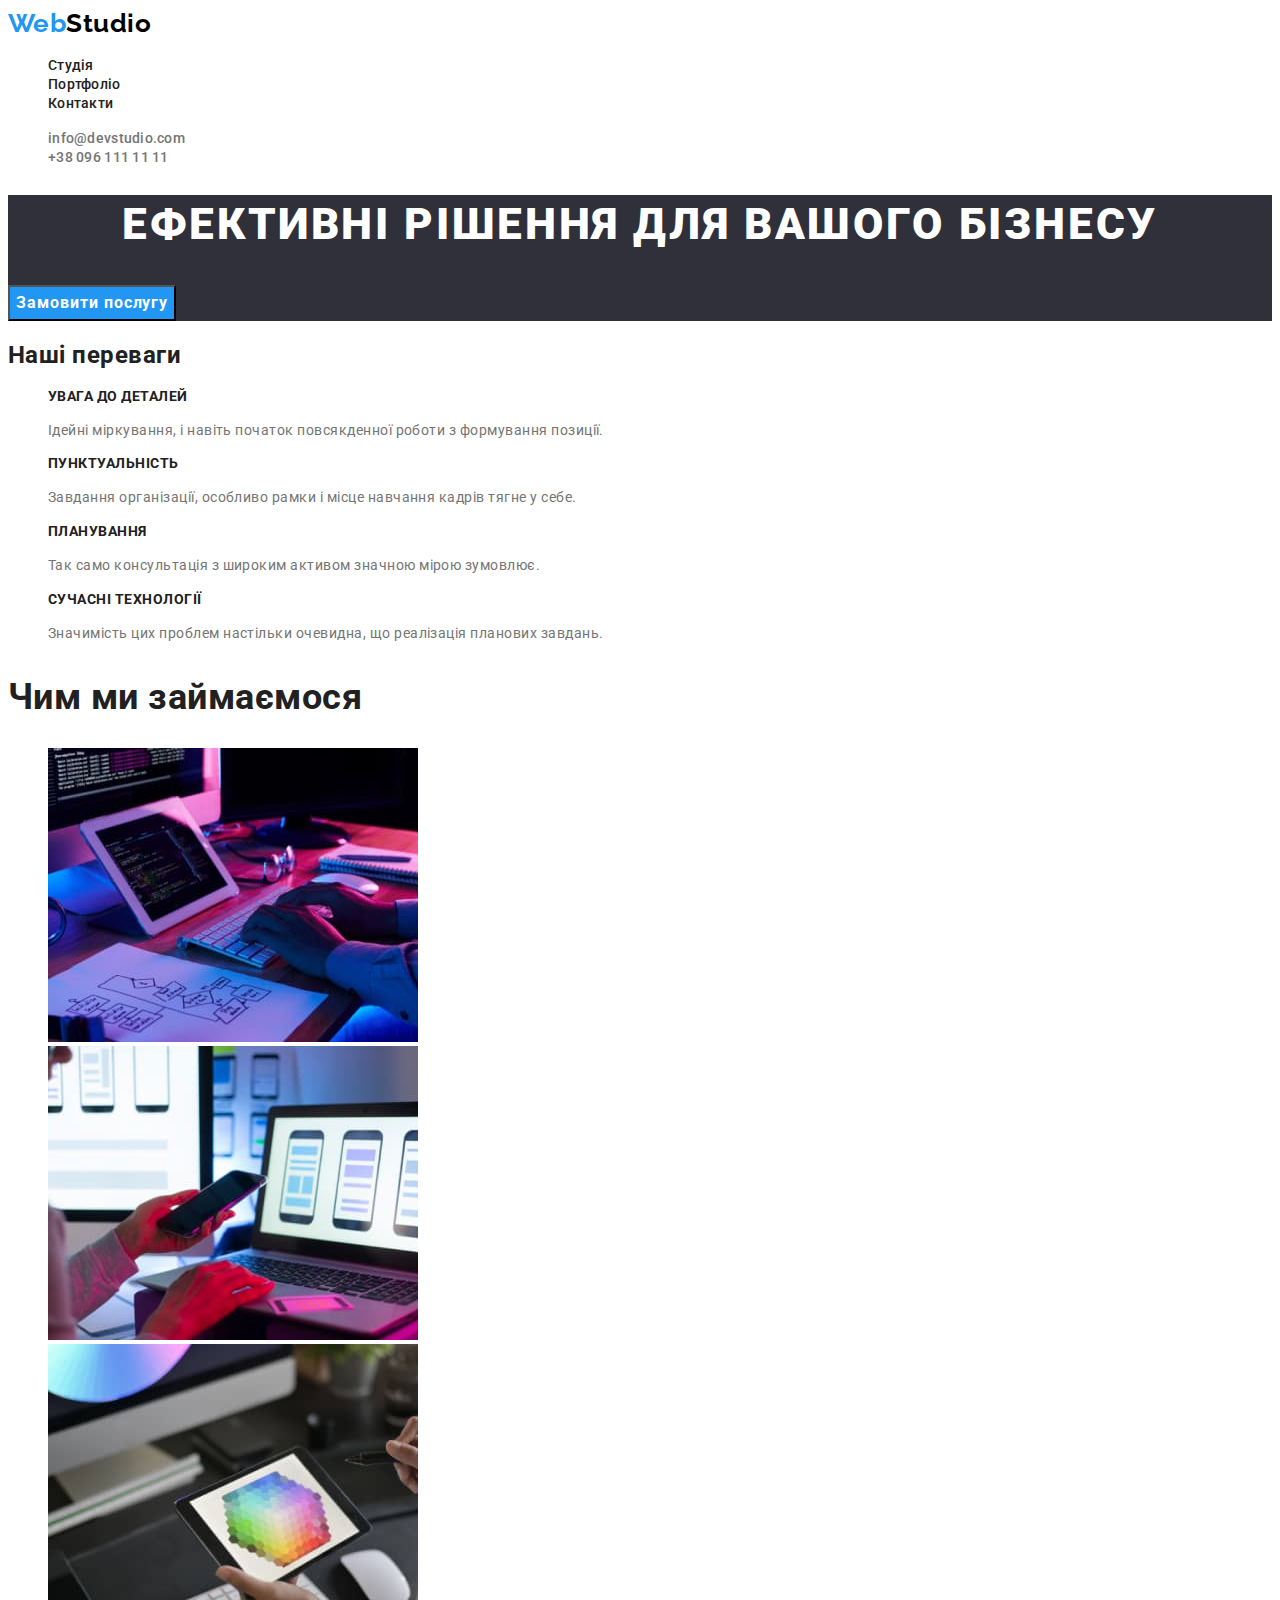
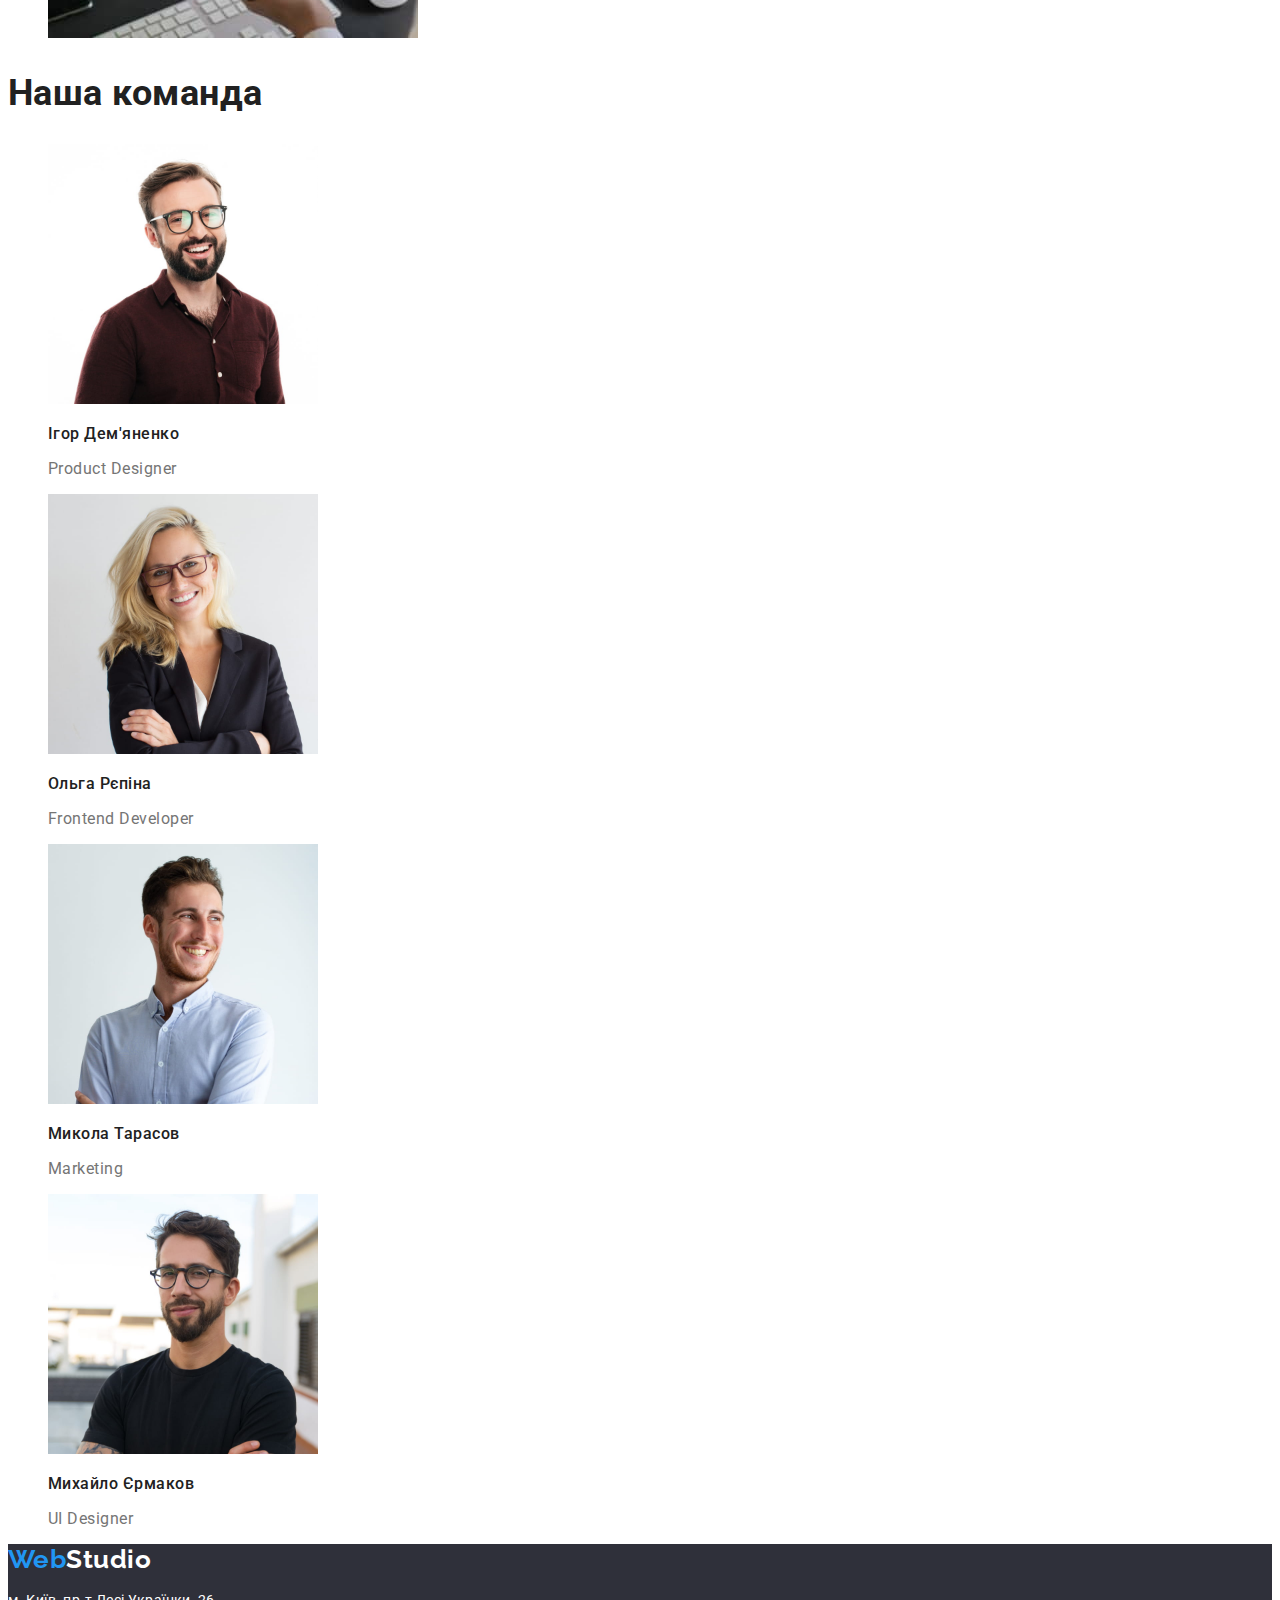
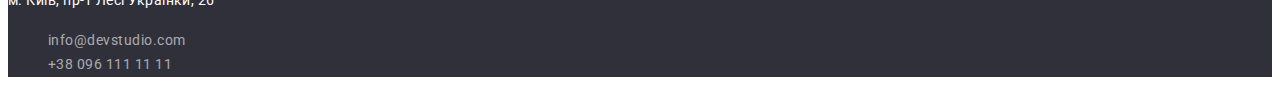
<file: index.html>
<!DOCTYPE html>
<html lang="uk">
  <head>
    <meta charset="UTF-8" />
    <meta http-equiv="X-UA-Compatible" content="IE=edge" />
    <meta name="viewport" content="width=device-width, initial-scale=1.0" />
    <title>Студія</title>
    <link rel="preconnect" href="https://fonts.googleapis.com" />
    <link rel="preconnect" href="https://fonts.gstatic.com" crossorigin />
    <link
      href="https://fonts.googleapis.com/css2?family=Raleway:wght@700&family=Roboto:wght@400;500;700;900&display=swap"
      rel="stylesheet"
    />

    <link rel="stylesheet" href="./css/styles.css" />
  </head>
  <body>
    <header>
      <nav>
        <a href="./index.html" class="logo-header"><span class="logo-item">Web</span>Studio</a>
        <ul class="site-nav list">
          <li><a href="./index.html" class="link">Студія</a></li>
          <li><a href="./portfolio.html" class="link">Портфоліо</a></li>
          <li><a href="#" class="link">Контакти</a></li>
        </ul>
      </nav>
      <ul class="contacts list">
        <li><a href="mailto:info@devstudio.com" class="link">info@devstudio.com</a></li>
        <li><a href="tel:+380961111111" class="link">+38 096 111 11 11</a></li>
      </ul>
    </header>
    <main>
      <!-- Герой -->
      <section class="hero">
        <h1 class="hero-title">Ефективні рішення для вашого бізнесу</h1>
        <button type="button" class="hero-button">Замовити послугу</button>
      </section>
      <!-- Переваги -->
      <section class="section">
        <!-- Прихований заголовок -->
        <h2 class="section-title">Наші переваги</h2>
        <ul class="features list">
          <li>
            <h3 class="features-title">Увага до деталей</h3>
            <p class="descr">
              Ідейні міркування, і навіть початок повсякденної роботи з формування позиції.
            </p>
          </li>
          <li>
            <h3 class="features-title">Пунктуальність</h3>
            <p class="descr">
              Завдання організації, особливо рамки і місце навчання кадрів тягне у себе.
            </p>
          </li>
          <li>
            <h3 class="features-title">Планування</h3>
            <p class="descr">Так само консультація з широким активом значною мірою зумовлює.</p>
          </li>
          <li>
            <h3 class="features-title">Сучасні технології</h3>
            <p class="descr">
              Значимість цих проблем настільки очевидна, що реалізація планових завдань.
            </p>
          </li>
        </ul>
      </section>
      <!-- Приклади робіт -->
      <section class="examples">
        <h2 class="examples-title">Чим ми займаємося</h2>
        <ul class="list">
          <li>
            <img src="./images/example-1.jpg" width="370" height="294" alt="Людина програмує" />
          </li>
          <li>
            <img src="./images/example-2.jpg" width="370" height="294" alt="Людина обирає дизайн" />
          </li>
          <li>
            <img src="./images/example-3.jpg" width="370" height="294" alt="Людина обирає колір" />
          </li>
        </ul>
      </section>
      <!-- Команда -->
      <section class="team">
        <h2 class="team-title">Наша команда</h2>
        <ul class="team-list list">
          <li>
            <img src="./images/member-1.jpg" width="270" height="260" alt="Фото працівника" />
            <h3 class="team-item">Ігор Дем'яненко</h3>
            <p class="descr">Product Designer</p>
          </li>
          <li>
            <img src="./images/member-2.jpg" width="270" height="260" alt="Фото працівника" />
            <h3 class="team-item">Ольга Рєпіна</h3>
            <p class="descr">Frontend Developer</p>
          </li>
          <li>
            <img src="./images/member-3.jpg" width="270" height="260" alt="Фото працівника" />
            <h3 class="team-item">Микола Тарасов</h3>
            <p class="descr">Marketing</p>
          </li>
          <li>
            <img src="./images/member-4.jpg" width="270" height="260" alt="Фото працівника" />
            <h3 class="team-item">Михайло Єрмаков</h3>
            <p class="descr">UI Designer</p>
          </li>
        </ul>
      </section>
    </main>
    <!-- Футер -->
    <footer class="footer-page">
      <a href="./index.html" class="logo-footer"><span class="logo-item">Web</span>Studio</a>
      <address class="address">
        <p class="address-descr">м. Київ, пр-т Лесі Українки, 26</p>
        <ul class="address-contacts list">
          <li><a href="mailto:info@devstudio.com" class="link">info@devstudio.com</a></li>
          <li><a href="tel:+380961111111" class="link">+38 096 111 11 11</a></li>
        </ul>
      </address>
    </footer>
  </body>
</html>
</file>
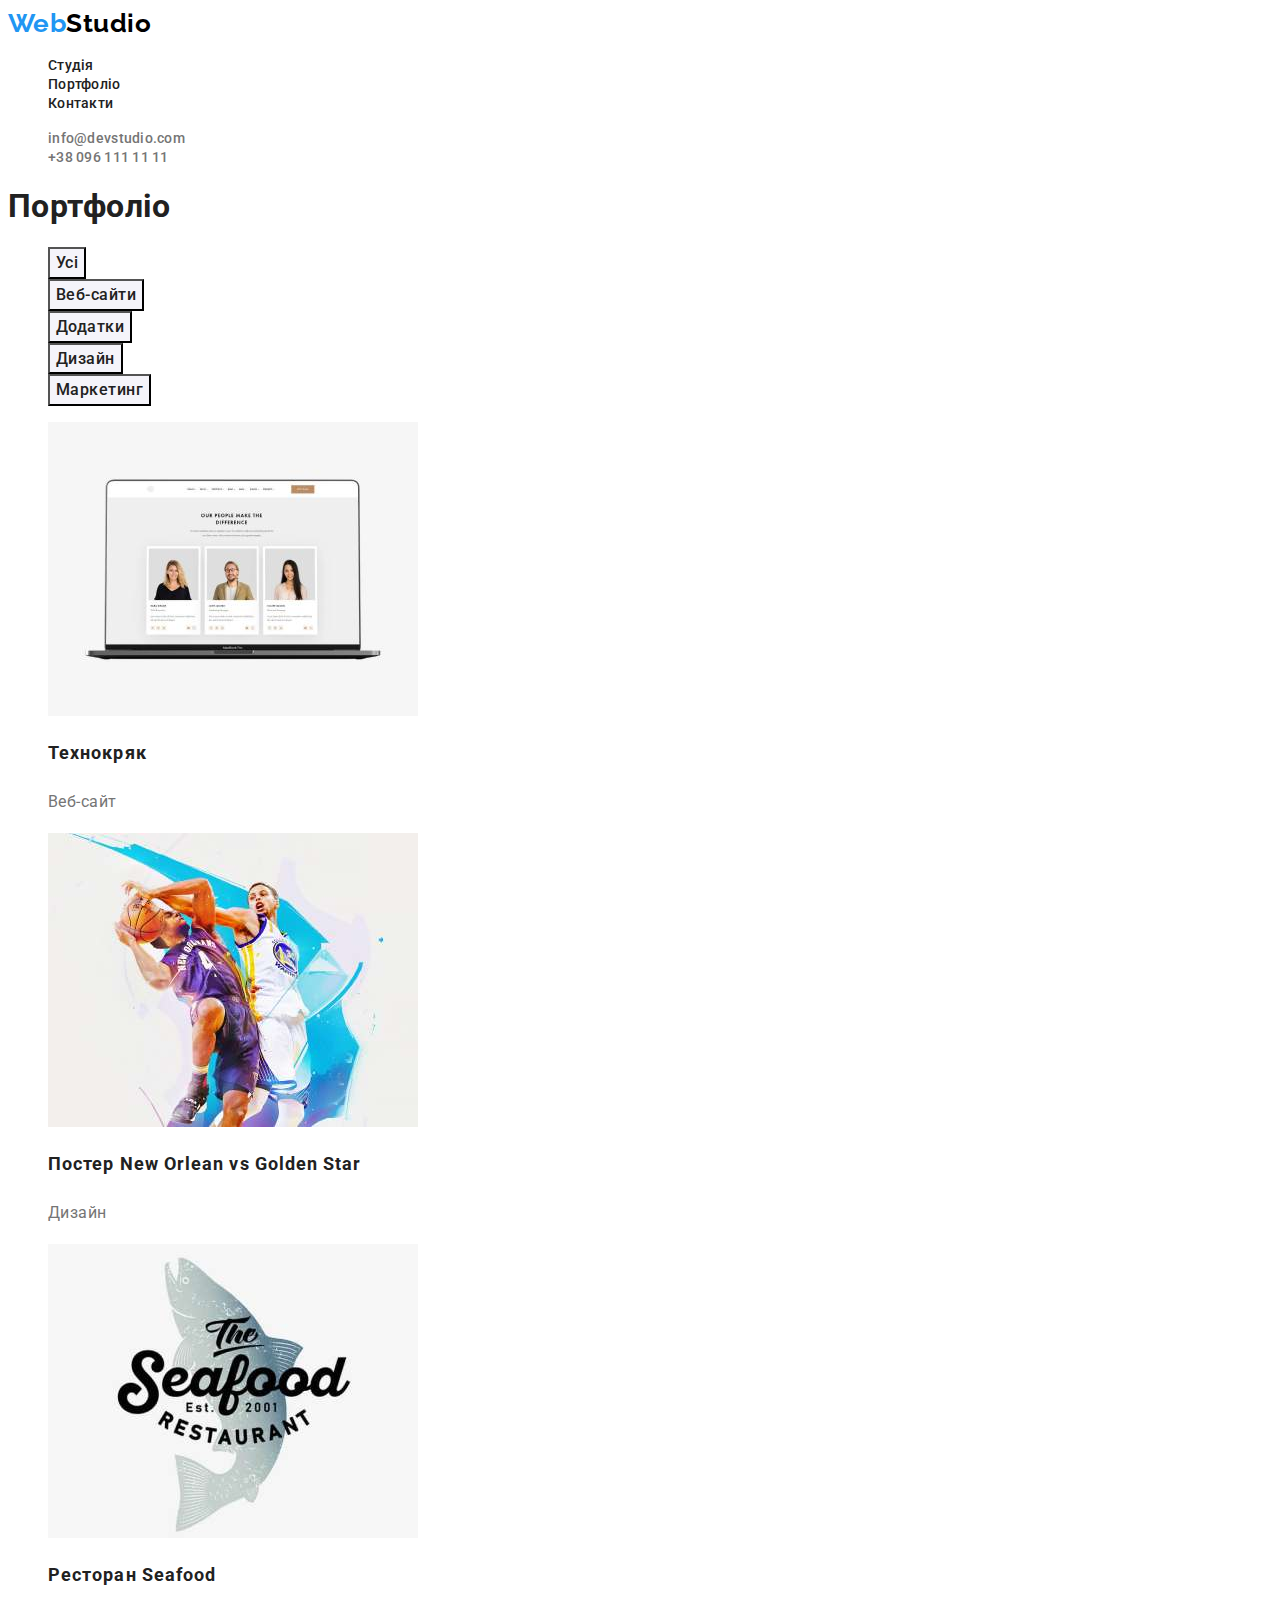
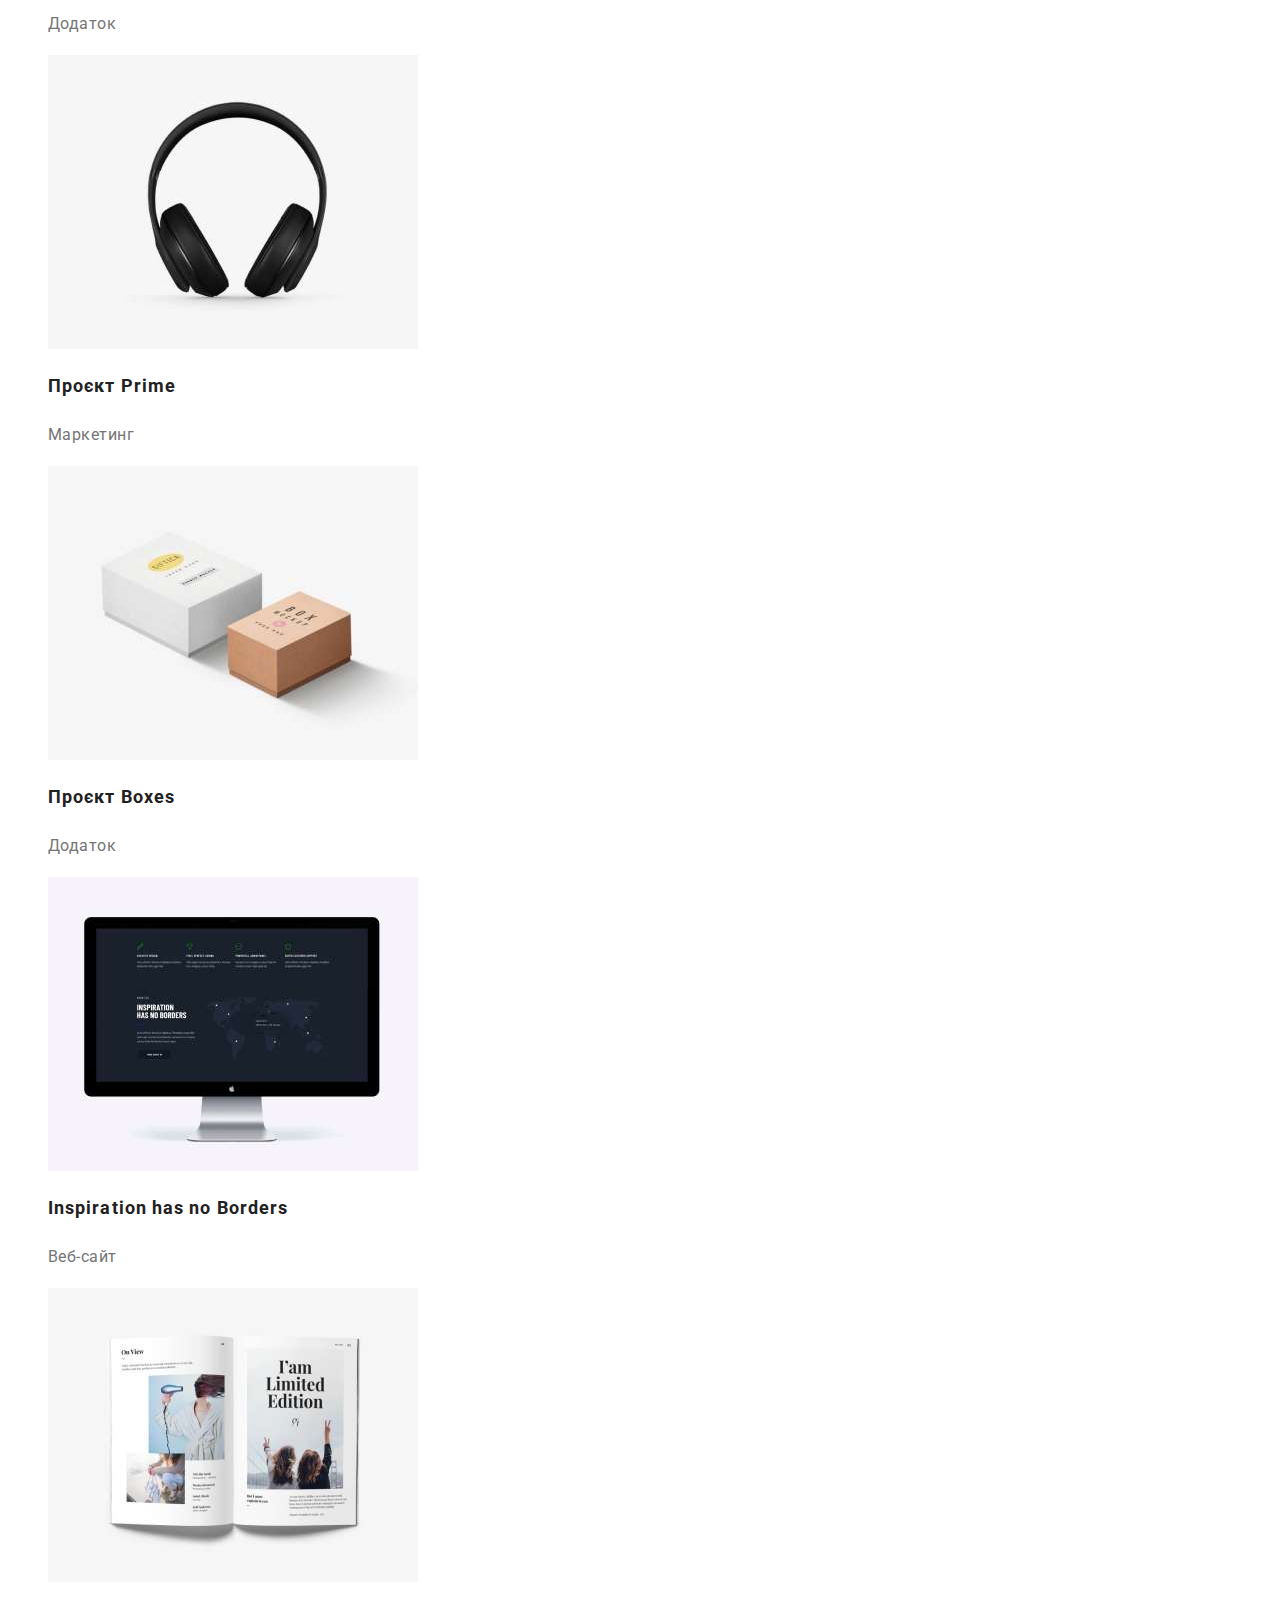
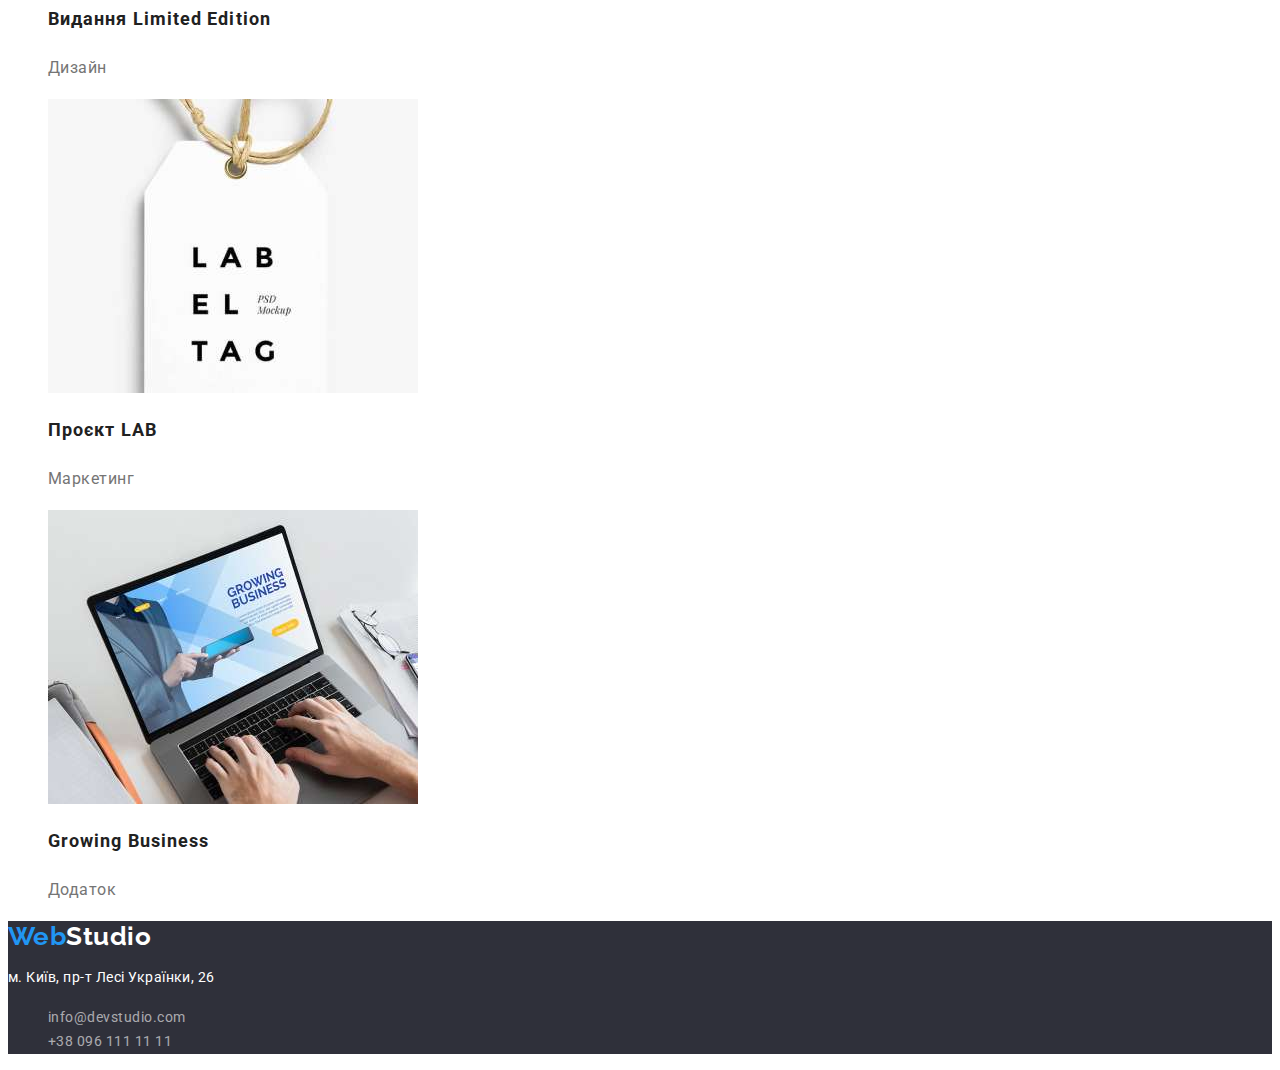
<file: portfolio.html>
<!DOCTYPE html>
<html lang="uk">
  <head>
    <meta charset="UTF-8" />
    <meta http-equiv="X-UA-Compatible" content="IE=edge" />
    <meta name="viewport" content="width=device-width, initial-scale=1.0" />
    <title>Портфоліо</title>
    <link rel="preconnect" href="https://fonts.googleapis.com" />
    <link rel="preconnect" href="https://fonts.gstatic.com" crossorigin />
    <link
      href="https://fonts.googleapis.com/css2?family=Raleway:wght@700&family=Roboto:wght@400;500;700;900&display=swap"
      rel="stylesheet"
    />

    <link rel="stylesheet" href="./css/styles.css" />
  </head>
  <body>
    <!-- Навігація -->
    <header>
      <nav>
        <a href="./index.html" class="logo-header"><span class="logo-item">Web</span>Studio</a>
        <ul class="site-nav list">
          <li><a href="./index.html" class="link">Студія</a></li>
          <li><a href="./portfolio.html" class="link">Портфоліо</a></li>
          <li><a href="#" class="link">Контакти</a></li>
        </ul>
      </nav>
      <!-- Контакти -->
      <ul class="contacts list">
        <li><a href="mailto:info@devstudio.com" class="link">info@devstudio.com</a></li>
        <li><a href="tel:+380961111111" class="link">+38 096 111 11 11</a></li>
      </ul>
    </header>
    <!-- Main -->
    <main>
      <!-- Кнопки фільтру -->
      <section>
        <h1>Портфоліо</h1>
        <ul class="list">
          <li><button type="button" class="filter">Усі</button></li>
          <li><button type="button" class="filter">Веб-сайти</button></li>
          <li><button type="button" class="filter">Додатки</button></li>
          <li><button type="button" class="filter">Дизайн</button></li>
          <li><button type="button" class="filter">Маркетинг</button></li>
        </ul>
        <!--  Приклади робот -->
        <ul class="projects list">
          <li>
            <img
              src="./images/technocrack.jpg"
              alt="Приклад виконаного веб-сайту"
              width="370"
              height="294"
            />
            <h2 class="projects-title">Технокряк</h2>
            <p class="descr">Веб-сайт</p>
          </li>
          <li>
            <img src="./images/poster.jpg" alt="Приклад дизайну постера" width="370" height="294" />
            <h2 class="projects-title">Постер New Orlean vs Golden Star</h2>
            <p class="descr">Дизайн</p>
          </li>
          <li>
            <img
              src="./images/seafood.jpg"
              alt="Приклад виконаного додатку"
              width="370"
              height="294"
            />
            <h2 class="projects-title">Ресторан Seafood</h2>
            <p class="descr">Додаток</p>
          </li>
          <li>
            <img
              src="./images/project-prime.jpg"
              alt="Приклад виконаного проєкту"
              width="370"
              height="294"
            />
            <h2 class="projects-title">Проєкт Prime</h2>
            <p class="descr">Маркетинг</p>
          </li>
          <li>
            <img
              src="./images/project-boxes.jpg"
              alt="Приклад виконаного проєкту"
              width="370"
              height="294"
            />
            <h2 class="projects-title">Проєкт Boxes</h2>
            <p class="descr">Додаток</p>
          </li>
          <li>
            <img
              src="./images/no-borders.jpg"
              alt="Приклад виконаного веб-сайту"
              width="370"
              height="294"
            />
            <h2 class="projects-title">Inspiration has no Borders</h2>
            <p class="descr">Веб-сайт</p>
          </li>
          <li>
            <img
              src="./images/limited-edition.jpg"
              alt="Приклад дизайну видання"
              width="370"
              height="294"
            />
            <h2 class="projects-title">Видання Limited Edition</h2>
            <p class="descr">Дизайн</p>
          </li>
          <li>
            <img
              src="./images/project-lab.jpg"
              alt="Приклад виконаного проєкту"
              width="370"
              height="294"
            />
            <h2 class="projects-title">Проєкт LAB</h2>
            <p class="descr">Маркетинг</p>
          </li>
          <li>
            <img
              src="./images/growing-business.jpg"
              alt="Приклад виконаного додатку"
              width="370"
              height="294"
            />
            <h2 class="projects-title">Growing Business</h2>
            <p class="descr">Додаток</p>
          </li>
        </ul>
      </section>
    </main>
    <!-- Футер -->
    <footer class="footer-page">
      <a href="./index.html" class="logo-footer"><span class="logo-item">Web</span>Studio</a>
      <address class="address">
        <p class="address-descr">м. Київ, пр-т Лесі Українки, 26</p>
        <ul class="address-contacts list">
          <li><a href="mailto:info@devstudio.com" class="link">info@devstudio.com</a></li>
          <li><a href="tel:+380961111111" class="link">+38 096 111 11 11</a></li>
        </ul>
      </address>
    </footer>
  </body>
</html>
</file>
<file: css/styles.css>
:root {
  --accent-color: #2196f3;
  --primary-text-color: #212121;
  --secondary-text-color: #757575;
  --primary-white-color: #ffffff;
  --button-bg-color: #f5f4fa;
  --dark-bg-color: #2f303a;
}
/* button active #188CE8
font-family: 'Raleway', sans-serif;
font-family: 'Roboto', sans-serif; */

body {
  color: var(--primary-text-color);
  background-color: var(--primary-white-color);
  font-family: 'Roboto', sans-serif;
  letter-spacing: 0.03em;
}

.list {
  list-style: none;
}

.link {
  text-decoration: none;
}

/* Навігація сайту */
.logo-header {
  color: #000000;

  text-decoration: none;
  font-family: 'Raleway', sans-serif;
  font-weight: 700;
  font-size: 26px;
  line-height: 1.19;
}

.logo-footer {
  color: #ffffff;

  text-decoration: none;
  font-family: 'Raleway', sans-serif;
  font-weight: 700;
  font-size: 26px;
  line-height: 1.19;
}

.logo-item {
  color: var(--accent-color);
}

.site-nav .link {
  color: var(--primary-text-color);

  font-weight: 500;
  font-size: 14px;
  line-height: 1.14;
  letter-spacing: 0.02em;
}

.contacts .link {
  color: var(--secondary-text-color);

  font-weight: 500;
  font-size: 14px;
  line-height: 1.14;
  letter-spacing: 0.02em;
}

/* Герой */

.hero {
  background-color: var(--dark-bg-color);
}

.hero-title {
  color: var(--primary-white-color);

  font-weight: 900;
  font-size: 44px;
  line-height: 1.36;
  text-align: center;
  letter-spacing: 0.06em;
  text-transform: uppercase;
}

/* Переваги */

.features-title {
  font-size: 14px;
  line-height: 1.14;
  text-transform: uppercase;
}

.features .descr {
  font-size: 14px;
  line-height: 1.71;
}

/* Приклади робіт та команда */

.examples-title,
.team-title {
  font-size: 36px;
  line-height: 1.17;
}

/* Команда */

.team-item {
  font-weight: 500;
  font-size: 16px;
  line-height: 1.19;
}

.team .descr {
  font-size: 16px;
  line-height: 1.19;
}

/* Секції */
.features .descr,
.team .descr,
.projects .descr {
  color: var(--secondary-text-color);
}

/* Футер */

.footer-page {
  background-color: var(--dark-bg-color);
}

.address {
  color: var(--primary-white-color);
}

.address-descr {
  font-style: normal;
  font-size: 14px;
  line-height: 1.71;
}

.address-contacts .link {
  color: rgba(255, 255, 255, 0.6);

  font-style: normal;
  font-size: 14px;
  line-height: 1.71;
}

.link:hover,
.link:focus {
  color: var(--accent-color);
}

/* Портфоліо */

/* Приклади проєктів */

.projects-title {
  font-size: 18px;
  line-height: 2;
  letter-spacing: 0.06em;
}

.projects .descr {
  font-size: 16px;
  line-height: 1.88;
}

/* Кнопки */

.hero-button {
  color: var(--primary-white-color);
  background-color: var(--accent-color);

  font-family: inherit;
  font-weight: 700;
  font-size: 16px;
  line-height: 1.88;
  text-align: center;
  letter-spacing: 0.06em;

  cursor: pointer;
}

.hero-button:hover,
.hero-button:focus {
  background-color: #188ce8;
}

.filter {
  color: var(--primary-text-color);
  background-color: var(--button-bg-color);

  font-family: inherit;
  font-weight: 500;
  font-size: 16px;
  line-height: 1.62;
  letter-spacing: inherit;

  cursor: pointer;
}

.filter:hover,
.filter:focus {
  background-color: var(--accent-color);
  color: var(--primary-white-color);
}
</file>
